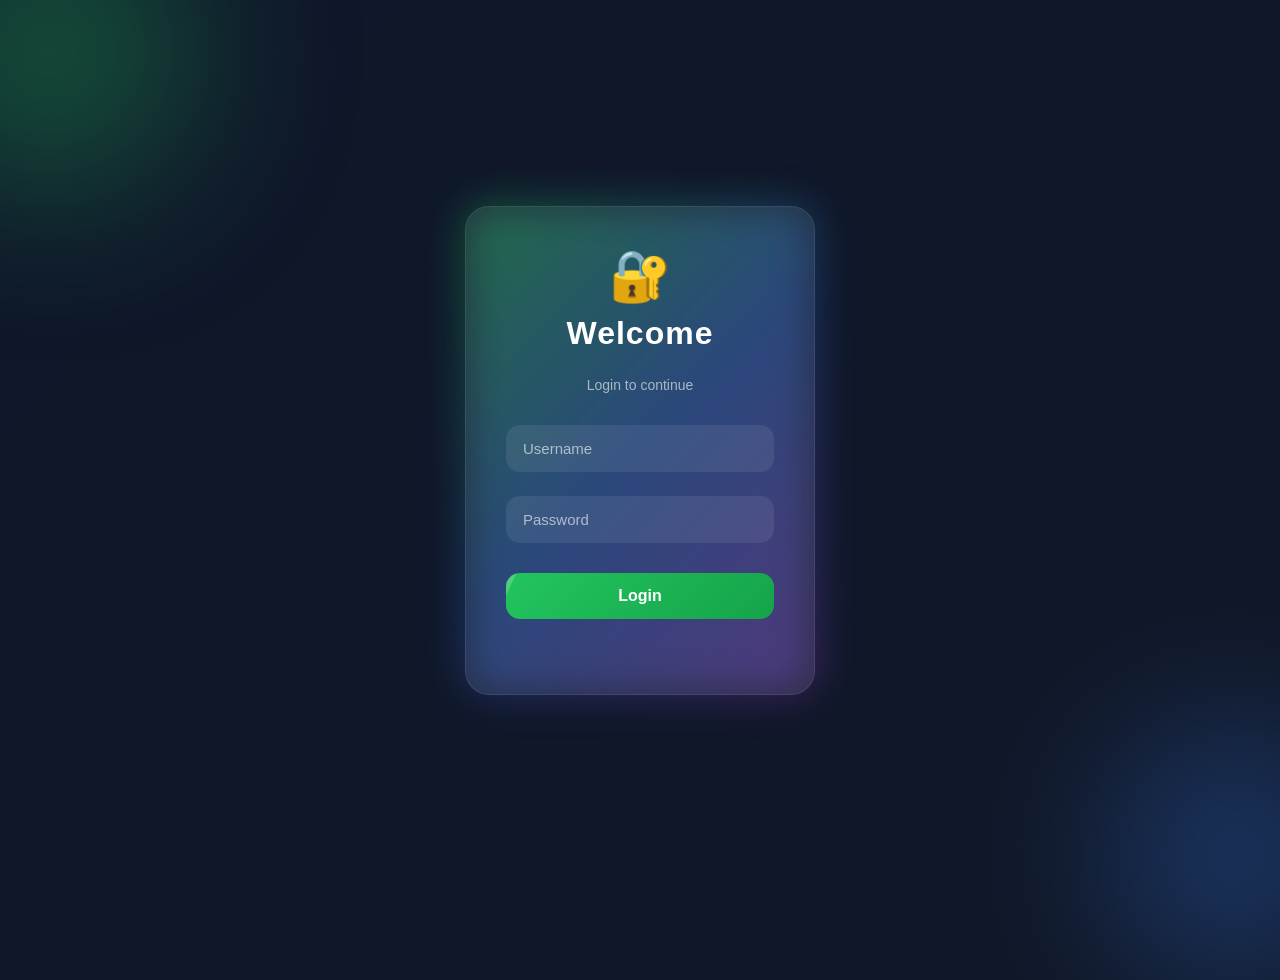
<file: index.html>
<!DOCTYPE html>
<html lang="en">
  <head>
    <meta charset="UTF-8" />
    <title>Login Panel</title>
    <link rel="stylesheet" href="style.css" />
  </head>
  <body>
    <div class="container">
      <div class="logo">🔐</div>

      <h2>Welcome</h2>
      <p class="subtitle">Login to continue</p>

      <input type="text" id="username" placeholder="Username" />
      <input type="password" id="password" placeholder="Password" />

      <button onclick="login()">Login</button>

      <p id="message"></p>
    </div>
    <script src="app.js"></script>
  </body>
</html>
</file>
<file: style.css>
* {
  margin: 0;
  padding: 0;
  box-sizing: border-box;
}

body {
  height: 100vh;
  display: flex;
  justify-content: center;
  align-items: center;
  font-family: "Segoe UI", sans-serif;
  overflow: hidden;
  background: linear-gradient(-45deg, #0f172a, #1e293b, #111827, #0f172a);
  background-size: 400% 400%;
  animation: bgAnimation 12s ease infinite;
}

/* animated background */
@keyframes bgAnimation {
  0% {
    background-position: 0% 50%;
  }

  50% {
    background-position: 100% 50%;
  }

  100% {
    background-position: 0% 50%;
  }
}

.container {
  width: 350px;
  padding: 40px;
  border-radius: 24px;
  background: rgba(255, 255, 255, 0.08);
  backdrop-filter: blur(20px);
  border: 1px solid rgba(255, 255, 255, 0.1);
  box-shadow: 0 8px 32px rgba(0, 0, 0, 0.4),
    inset 0 0 20px rgba(255, 255, 255, 0.03);

  text-align: center;
  animation: fadeUp 1s ease;
  position: relative;
}

@keyframes fadeUp {
  from {
    opacity: 0;
    transform: translateY(40px) scale(0.95);
  }

  to {
    opacity: 1;
    transform: translateY(0) scale(1);
  }
}

.container::before {
  content: "";
  position: absolute;
  inset: -2px;
  border-radius: 24px;
  background: linear-gradient(
    135deg,
    rgba(34, 197, 94, 0.6),
    rgba(59, 130, 246, 0.5),
    rgba(168, 85, 247, 0.5)
  );
  z-index: -1;
  filter: blur(20px);
  opacity: 0.7;
}

h2 {
  color: white;
  margin-bottom: 25px;
  font-size: 32px;
  font-weight: 700;
  letter-spacing: 1px;
}

input {
  width: 100%;
  padding: 14px 16px;
  margin: 12px 0;
  border: none;
  outline: none;
  border-radius: 14px;
  background: rgba(255, 255, 255, 0.08);
  color: white;
  font-size: 15px;
  transition: 0.3s ease;
  border: 1px solid transparent;
}

input::placeholder {
  color: rgba(255, 255, 255, 0.6);
}

input:focus {
  border-color: #22c55e;
  box-shadow: 0 0 15px rgba(34, 197, 94, 0.5);
  transform: scale(1.02);
}

button {
  width: 100%;
  padding: 14px;
  margin-top: 18px;
  border: none;
  border-radius: 14px;
  background: linear-gradient(135deg, #22c55e, #16a34a);
  color: white;
  font-size: 16px;
  font-weight: bold;
  cursor: pointer;
  transition: 0.3s ease;
  position: relative;
  overflow: hidden;
}

button:hover {
  transform: translateY(-3px) scale(1.02);
  box-shadow: 0 10px 25px rgba(34, 197, 94, 0.4);
}

button:active {
  transform: scale(0.98);
}

button::before {
  content: "";
  position: absolute;
  width: 120px;
  height: 120%;
  background: rgba(255, 255, 255, 0.2);
  top: -10%;
  left: -120px;
  transform: skewX(-25deg);
  transition: 0.6s;
}

button:hover::before {
  left: 120%;
}

#message {
  margin-top: 15px;
  color: #f87171;
  font-size: 14px;
  min-height: 20px;
  animation: shake 0.3s ease;
}

@keyframes shake {
  25% {
    transform: translateX(-4px);
  }

  50% {
    transform: translateX(4px);
  }

  75% {
    transform: translateX(-4px);
  }
}

/* floating circles */
body::before,
body::after {
  content: "";
  position: absolute;
  border-radius: 50%;
  filter: blur(80px);
  z-index: -1;
}

body::before {
  width: 300px;
  height: 300px;
  background: rgba(34, 197, 94, 0.3);
  top: -100px;
  left: -100px;
}

body::after {
  width: 250px;
  height: 250px;
  background: rgba(59, 130, 246, 0.3);
  bottom: -80px;
  right: -80px;
}
.logo {
  font-size: 50px;
  margin-bottom: 10px;
  animation: float 3s ease infinite;
}

.subtitle {
  color: rgba(255, 255, 255, 0.6);
  margin-bottom: 20px;
  font-size: 14px;
}

@keyframes float {
  50% {
    transform: translateY(-6px);
  }
}
</file>
